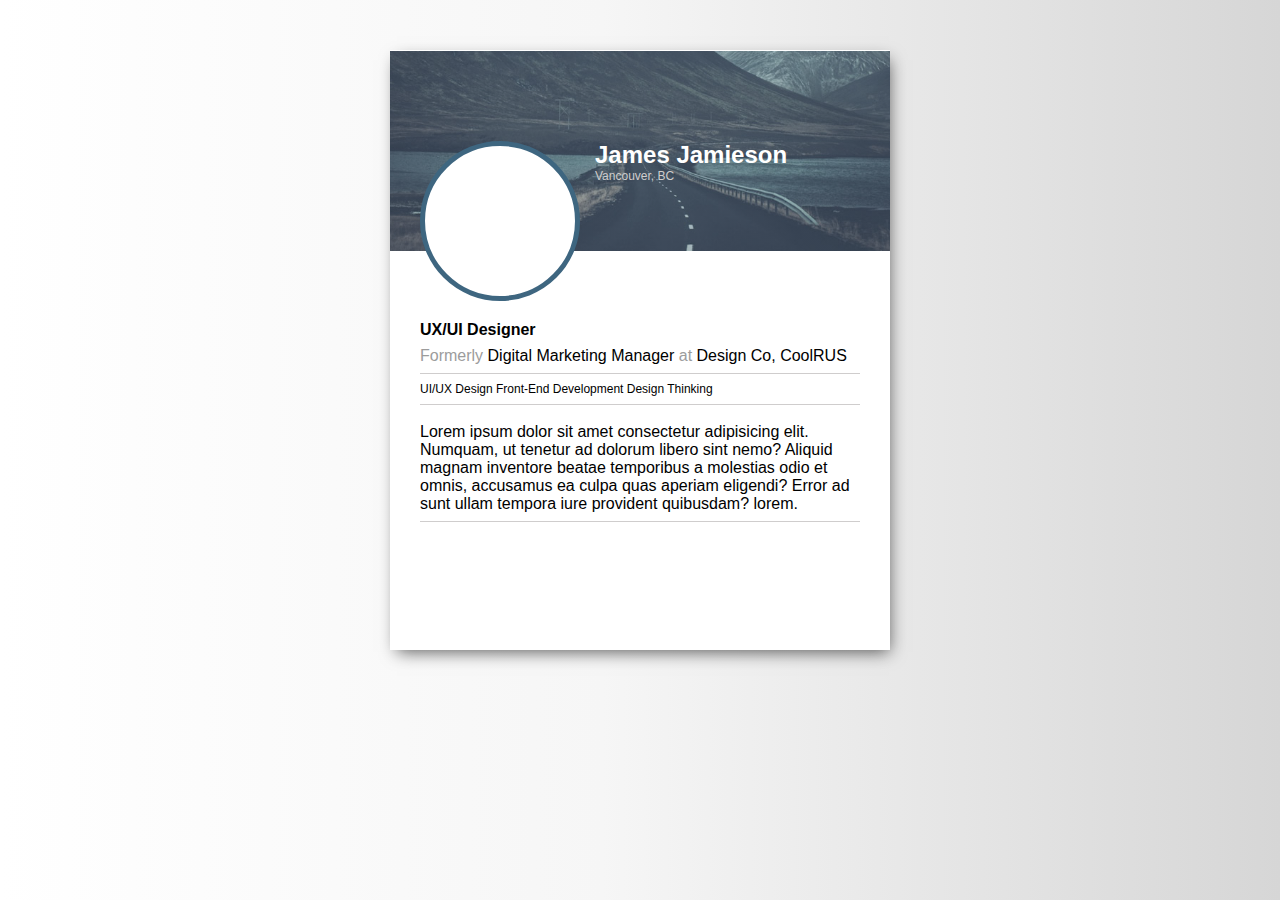
<file: index.html>
<!DOCTYPE html>
<html lang="en">
<head>
    <meta charset="UTF-8">
    <meta name="viewport" content="width=device-width, initial-scale=1.0">
    <meta http-equiv="X-UA-Compatible" content="ie=edge">
    <title>User Profile</title>
    <link rel="stylesheet" href="style.css">
    <link rel="stylesheet" href="https://use.fontawesome.com/releases/v5.8.2/css/all.css" integrity="sha384-oS3vJWv+0UjzBfQzYUhtDYW+Pj2yciDJxpsK1OYPAYjqT085Qq/1cq5FLXAZQ7Ay" crossorigin="anonymous">
</head>
<body>
    <div class="container">
        <div class="upper">
            
        </div>
        <div class="image-text">
            <div class="image">
                
            </div>
                <div class="upper-text">
                    <h4>James Jamieson</h4>
                    <p>Vancouver, BC</p>
                </div>
        </div>
        <div class="middle">
            <h4>UX/UI Designer</h4>
            <p><span>Formerly</span> Digital Marketing Manager <span>at </span>Design Co, CoolRUS</p>
            <p class="skills"><span class="x"><i class="fas fa-angle-double-right"></i></span>UI/UX Design  <span class="x"><i class="fas fa-angle-double-right"></i></span>Front-End Development  <span class="x"><i class="fas fa-angle-double-right"></i></span>Design Thinking</p><br>
            <p class="content">Lorem ipsum dolor sit amet consectetur adipisicing elit. Numquam, ut tenetur ad dolorum libero sint nemo? Aliquid magnam inventore beatae temporibus a molestias odio et omnis, accusamus ea culpa quas aperiam eligendi? Error ad sunt ullam tempora iure provident quibusdam? lorem.</p>
        </div>
        <div class="social">
            <i class="fab fa-facebook"></i>
            <i class="fab fa-instagram"></i>
            <i class="fab fa-twitter"></i>
            <i class="fab fa-linkedin"></i>
        </div>
        <div class="footer">

        </div>
    </div>
</body>
</html>
</file>
<file: style.css>
html {
    font-family: 'Segoe UI', Tahoma, Geneva, Verdana, sans-serif;
    background: rgba(255,255,255,1);
    background: -moz-linear-gradient(left, rgba(255,255,255,1) 0%, rgba(246,246,246,1) 47%, rgba(214,214,214,1) 100%);
    background: -webkit-gradient(left top, right top, color-stop(0%, rgba(255,255,255,1)), color-stop(47%, rgba(246,246,246,1)), color-stop(100%, rgba(214,214,214,1)));
    background: -webkit-linear-gradient(left, rgba(255,255,255,1) 0%, rgba(246,246,246,1) 47%, rgba(214,214,214,1) 100%);
    background: -o-linear-gradient(left, rgba(255,255,255,1) 0%, rgba(246,246,246,1) 47%, rgba(214,214,214,1) 100%);
    background: -ms-linear-gradient(left, rgba(255,255,255,1) 0%, rgba(246,246,246,1) 47%, rgba(214,214,214,1) 100%);
    background: linear-gradient(to right, rgba(255,255,255,1) 0%, rgba(246,246,246,1) 47%, rgba(214,214,214,1) 100%);
    filter: progid:DXImageTransform.Microsoft.gradient( startColorstr='#ffffff', endColorstr='#d6d6d6', GradientType=1 );
}

body {
    box-sizing: border-box;
}
.container {
    margin: 50px auto;
    width: 500px;
    height: 600px;
    background: white;
    /* border: 1px solid #b8b7b7; */
    -webkit-box-shadow: 3px 6px 16px -4px rgba(0,0,0,0.63);
    -moz-box-shadow: 3px 6px 16px -4px rgba(0,0,0,0.63);
    box-shadow: 3px 6px 16px -4px rgba(0,0,0,0.63);
}
.upper {
    width: 100%;
    height: 200px;
    background: linear-gradient(
        rgba(62, 102, 128, 0.45), 
        rgba(62, 102, 128, 0.45)
      ), 
      url(img/pic01.jpg);
    /* background: #3e6680; */
    background-position: center;
    background-repeat: no-repeat;
    background-size: cover;
    border-top: 1px solid transparent;
}
.image-text {
    margin-top: -110px;
    margin-left: 30px;
    display: flex;
    align-items: flex-start;
}
.image{
    width: 150px;
    height: 150px;
    background: white;
    border: 5px solid #3e6680;
    border-radius: 50%;  
}
.upper-text {
    margin-left: 15px;
}
.upper-text h4 {
    font-size: 24px;
    margin: 0;
    padding: 0;
    color: white;
}
.upper-text p {
    color: rgb(207, 205, 205);
    font-size: 12px;
    margin: 0;
    padding: 0;
}
.middle {
    margin: 20px 30px
}
.middle h4 {
    line-height: normal;
    margin: 0;
}
.middle p {
    margin: 0;
    border-bottom: 1px solid rgb(207, 205, 205);
    padding-bottom: 8px;
    padding-top: 8px;
}
.skills {
    font-size: 12px;
    padding-bottom: 0;
}
.middle .content {
    padding-top: 0;
    padding-bottom: 8px;
    margin-top: 0;
}
span {
    color: rgb(156, 156, 156); 
}
.social {
    margin: 30px 30px;
    padding-bottom: 30px;
    text-align: center;
    letter-spacing: 10px;
    font-size: 30px;
    color: #3e6680;
}
.social i {
    cursor: pointer;
}
</file>
